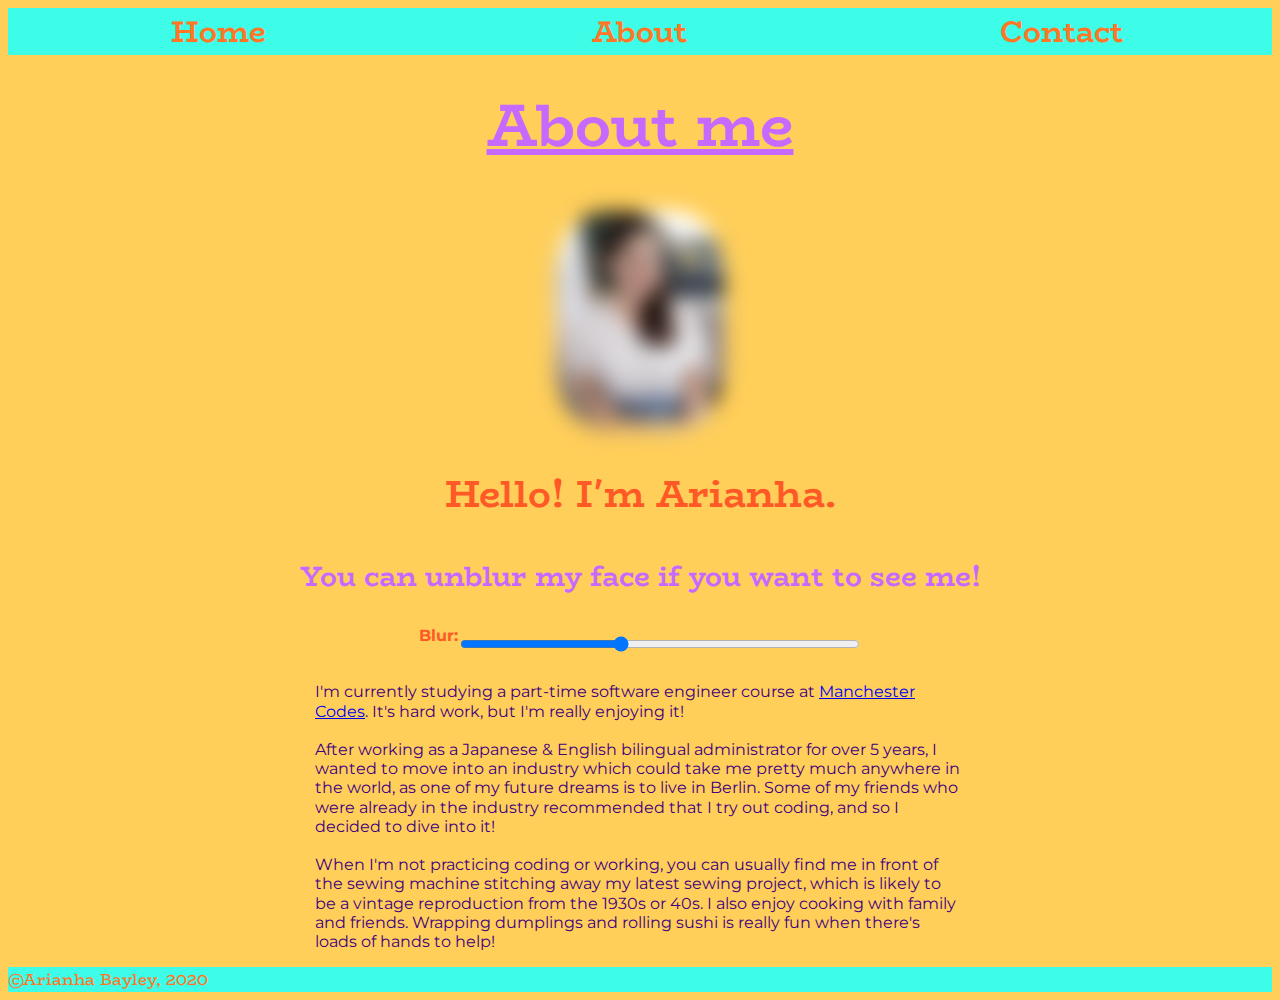
<file: aboutme.html>
<!DOCTYPE html>
<html lang="en">
<head>
    <meta charset="UTF-8">
    <meta name="viewport" content="width=device-width, initial-scale=1.0">
    <title>About Arianha</title>
    <link rel="stylesheet" type="text/css" href="style.css">
    <link rel="stylesheet" href="https://cdnjs.cloudflare.com/ajax/libs/font-awesome/4.7.0/css/font-awesome.min.css">
    <link href="https://fonts.googleapis.com/css2?family=BioRhyme&family=Montserrat&display=swap" rel="stylesheet">
</head>

<body>

    <!--main navigation-->
    <header>
        <nav>
           <ul>
                <li class="menu"><a href="index.html" class="links"><b>Home</b></a></li>
                <li class="menu"><a href="aboutme.html" class="links"><b>About</b></a></li>
                <li class="menu"><a href="contact.html" class="links"><b>Contact</b></a></li>
            </ul>
        </nav>
    </header>
    <!--main navigation ends-->

    <div>
        <h1><u>About me</u></h1>


        <img class="myphoto" src="AboutMe.jpg"  alt="Picture of Arianha" />

    </div>



    <div>
        <article> 
            <h2>Hello! I'm Arianha.</h2>
            <h3>You can unblur my face if you want to see me!</h3>
            <div class="controls flex">
        
                <label for="blur"><b>Blur:</b></label>
                <input id="blur" type="range" name="blur" min="0" max="25" value="10" data-sizing="px">
    
                <script>
                    const inputs = document.querySelectorAll('.controls input');
            
                    function handleUpdate() {
                        const suffix = this.dataset.sizing;
                        document.documentElement.style.setProperty(`--${this.name}`, this.value + suffix);
                    }
                    
                    inputs.forEach(input => input.addEventListener('change', handleUpdate));
                    inputs.forEach(input => input.addEventListener('mousemove', handleUpdate));
                </script>
    
              </div>
            <p class="pLarge">
                I'm currently studying a part-time software engineer course at <a href="https://www.manchestercodes.com/" target="_blank">Manchester Codes</a>.
                It's hard work, but I'm really enjoying it!
                <br><br>
                After working as a Japanese & English bilingual administrator for over 5 years, I wanted to move into an industry which could take me pretty much anywhere
                in the world, as one of my future dreams is to live in Berlin. Some of my friends who were already in the industry recommended that I 
                try out coding, and so I decided to dive into it!
                <br><br>
                When I'm not practicing coding or working, you can usually find me in front of the sewing machine stitching away my latest sewing project, 
                which is likely to be a vintage reproduction from the 1930s or 40s. I also enjoy cooking with family and friends. Wrapping dumplings and 
                rolling sushi is really fun when there's loads of hands to help!
            </p>
        </article>
    </div>
    
    <!--Might remove this section
    <div class="box hobbies">
        <h2>Some things I love</h2>
        <p>
            Art galleries, sewing, Berlin, knitting, face-in-hole boards, crochet, cooking, etc. etc.
            I'm always open to try new things!
        </p>
        <img class="photos" src="Art-Galleries.jpg" alt="Art" />
        <img class="photos" src="Sewing.jpg"  alt="Sewing" />
        <img class="photos" src="Berlin.jpg"  alt="Berlin" />
        <img class="photos" src="Mittens.jpg"  alt="Knitting" />
        <img class="photos" src="FaceInHoleBoards.jpg"  alt="Face-in-hole boards" />
        <img class="photos" src="Crochet.jpg"  alt="Crochet" />
        <img class="photos" src="Cooking.jpg"  alt="Cooking" />
    </div>
    -->

    <footer>
        <div>&copy;Arianha Bayley, 2020</div>
    </footer>

</body>
</html>
</file>
<file: style.css>
html, body {
    background-color: #FFCF5A;
}

.flex {
    display: flex;
    justify-content: center;
    background-color: #FFCF5A;
}

h1, h2, h3 {
    text-align: center;
    font-family: 'BioRhyme', serif;
}

h1, h3 {
    color: #C66AFF;
}

h2 {
    color: rgb(255, 89, 38);
}

p {
    font-family: 'Montserrat', sans-serif;
    color: #42007F;
    font-size: 16px;
    line-height: 1.2em;
    margin-left: auto;
    margin-right: auto;
}

nav, footer {
    width: 100%;
}

/*main navigation start*/
ul {
    list-style-type: none;
    margin: 0;
    padding: 0;
    background-color: #3DFCE8;
}
  
.menu {
    float: left;
    width: 33.333333333333333333333333%;
    font-family: 'BioRhyme', serif;
    background-color: #3DFCE8;
}
  
.links {
    font-size: 16px;
    display: block;
    color: rgb(255, 118, 38);
    text-align: center;
    text-decoration: none;
    background-color: #3DFCE8;
}

.links:hover {
    color: #42007F;
    background-color: rgb(252, 38, 95);
}
/*main navigation end*/

/*home project start*/
.cards {
    display: grid;
    grid-template-columns:repeat(auto-fit, 310px);
    grid-gap: 20px;
    justify-content: center;
}

.project {
    display: grid;
    grid-template-rows: max-content 200px 1fr;
    margin-bottom: 30px;
    border-style: dotted;
    border-color: magenta;
    padding: 7px;
}

.project img {
    object-fit: cover;
    justify-self: center;
    width: 100%;
    height: 100%;
}
/*home project start*/

/*about me start*/
:root {
    --blur: 10px;
}

.controls {
    margin-left: 10%;
    margin-right: 10%;   
    margin-bottom: 20px;
}

input {
    width: 20%;
}

.myphoto {
    filter: blur(var(--blur));
    display: block;
    margin-left: auto;
    margin-right: auto;
    height: 221px;
    width: 170px;
    border-radius: 30%;
}
/*about me end*/



/*form start*/
form {
    align-items: center;
    margin-left: auto;
    margin-right: auto;
}

label {
    color: rgb(255, 89, 38);
    font-family: 'Montserrat', sans-serif;
}

input {
    width: 100%;
    height: 32px;
    text-align: start;
}

button {
    min-width: 48px;
    min-height: 48px;
    color: #ffffff;
    font-family: 'Montserrat', sans-serif;
    font-size: 14px;
    border-radius: 5px;
    background-color: #40547C;
    padding: 8px 17px 10px 17px;
}

#submit {
    background-color: #5AA91F;
}

#reset {
    background-color: #BF1F00;
}
/*  
button:hover {
  animation-name: background-color;
  animation-duration: 2.5s;
}
  
@keyframes background-color {
  0% {
    background-color: #40547C;
  }
  20% {
    background-color: #5AA91F;
  }
  40% {
    background-color: #F74587;
  }
  60% {
    background-color: #3BAD00;
  }
  80% {
    background-color: orangered;
  }
  100% {
    background-color: purple;
  }
}
*/
/*form end*/

/*contact me social media start*/
.social {
  background-color: #FFCF5A;
}

.fa {
    margin: 2px;
    padding: 15px;
    font-size: 60px;
    width: 20px;
    text-align: center;
    text-decoration: none;
    border-radius: 50%;
  }
  
  .fa:hover {
    opacity: 0.7;
  }
  
  .fa-github {
    background: black;
    color: white;
  }
  
  .fa-linkedin {
    background: #007bb5;
    color: white;
  }
  
  .fa-twitter {
    background: #55ACEE;
    color: white;
  }
  
  .fa-instagram {
    background: #125688;
    color: white;
  }
/*contact me social media end*/

/*footer start*/
footer {
    background-color: #3DFCE8;
    color: rgb(255, 118, 38);
    font-family: 'BioRhyme', serif;
    font-size: 16px;
}
/*footer end*/

/*media query start*/
@media screen and (min-width: 410px) {
    input {
        width: 400px;
        height: 32px;
    }

}
@media screen and (min-width: 500px) {
    .pLarge {
        width: 450px;
        margin-left: auto;
        margin-right: auto;
    }
}

@media screen and (min-width: 800px) {
    h1 {
        font-size: 60px;
    }
    
    h2 {
        font-size: 38px;
    }
    
    h3 {
        font-size: 28px;
    }

    .pLarge {
        width: 650px;
        margin-left: auto;
        margin-right: auto;
    }

    ul {
        height: 30px;
    }

    .links {
        font-size: 30px;
    }
}
/*media query end*/
</file>
